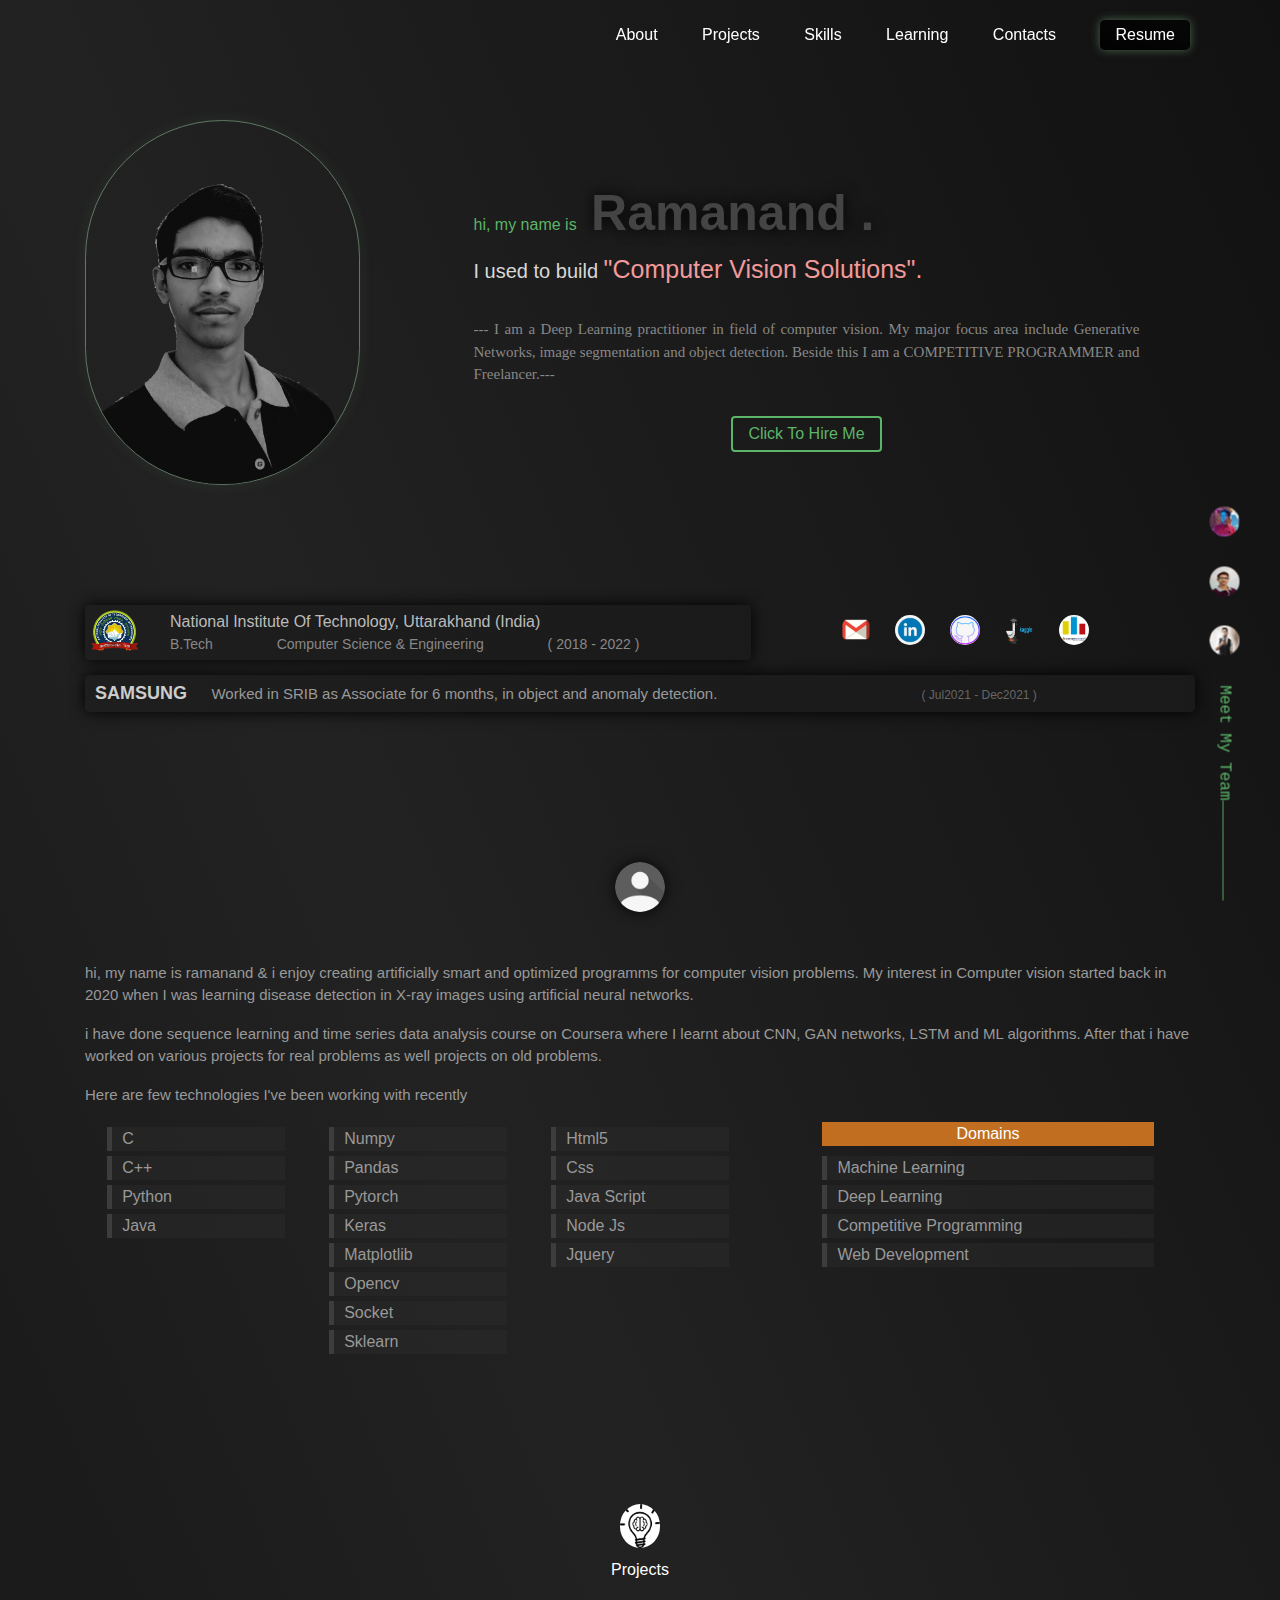
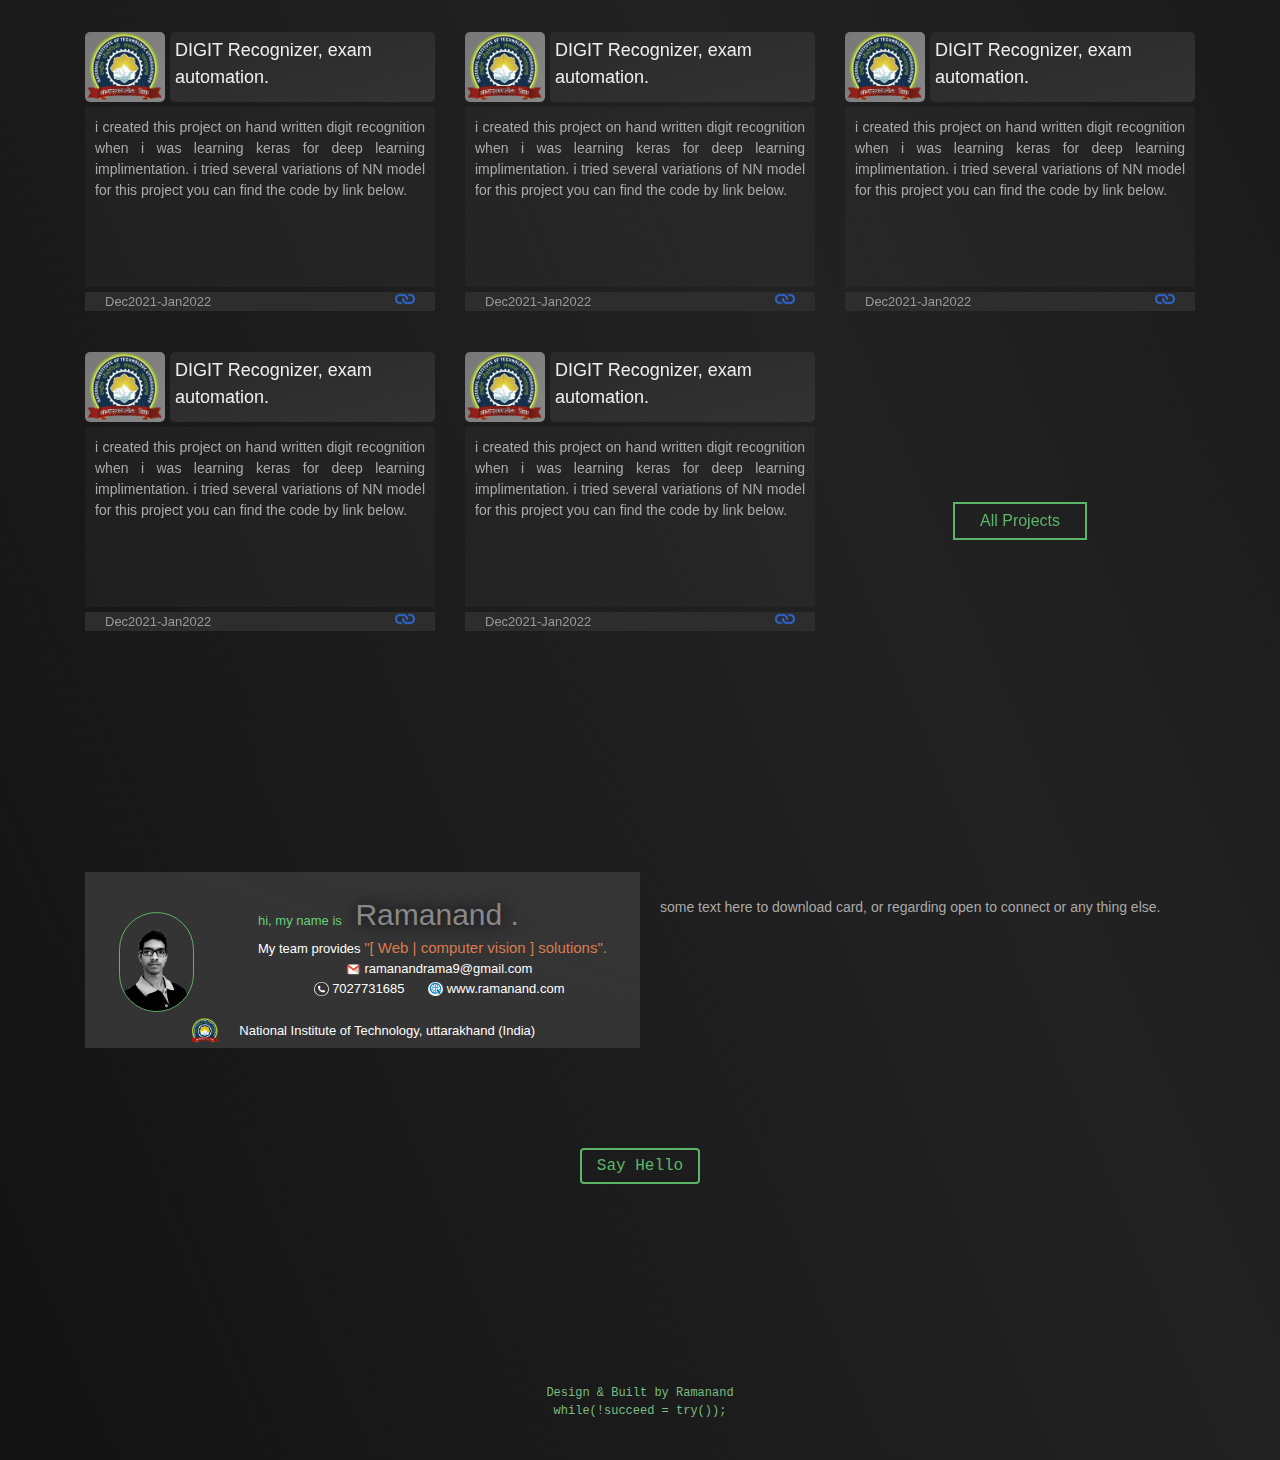
<file: index.html>
<!DOCTYPE html>
<html lang="en">
<head>
    <meta charset="UTF-8">
    <meta http-equiv="X-UA-Compatible" content="IE=edge">
    <meta name="viewport" content="width=device-width, initial-scale=1.0">
    <meta http-equiv="refresh" content="30">
    <title>Document</title>

    <link rel="stylesheet" href="css/header.css">
    <link rel="stylesheet" href="css/intro.css">
    <link rel="stylesheet" href="css/edu_exp.css">
    <link rel="stylesheet" href="css/about.css">
    <link rel="stylesheet" href="css/footer.css">
    <link rel="stylesheet" href="css/card.css">
    <link rel="stylesheet" href="css/projects.css">
    <link rel="stylesheet" href="css/team.css">
    <script src="./js/functions.js"></script>
    <!-- bootstrap -->
    <link href='https://fonts.googleapis.com/css?family=Orbitron' rel='stylesheet' type='text/css'>
    <link rel="stylesheet" href="https://maxcdn.bootstrapcdn.com/bootstrap/4.5.2/css/bootstrap.min.css">
    <script src="https://ajax.googleapis.com/ajax/libs/jquery/3.5.1/jquery.min.js"></script>
    <script src="https://cdnjs.cloudflare.com/ajax/libs/popper.js/1.16.0/umd/popper.min.js"></script>
    <script src="https://maxcdn.bootstrapcdn.com/bootstrap/4.5.2/js/bootstrap.min.js"></script>
    
    <style>
        body{
            top:0;
            left:0;
            margin:0;
            background:linear-gradient(to top right, #131313, #222222, #111111) ;
            /* min-height: 4000px; */
            color:white;
            overflow-x:hidden;
            font-family: -apple-system, BlinkMacSystemFont, 'Segoe UI', Roboto, Oxygen, Ubuntu, Cantarell, 'Open Sans', 'Helvetica Neue', sans-serif;
        }
        .hidden{
            display:none;
        }
        a{
            text-decoration: none;
            color: white
        }
        a:hover{
            color: rgb(92,180,104);
            text-decoration: none;
        }
    </style>

</head>
<body>
    
    <!-- ********** header start ************ -->
    
    <div class="header" id="header">
        <li><a href="#about">About</li>
        <li><a href="#projects">Projects</a></li>
        <li><a href="#skills">skills</a></li>
        <li><a href="#skills">learning</a></li>
        <li><a href="#contacts">Contacts</a></li>
        <li id="resume"><button><a href="./resume/ramanand.pdf" download ="ramanand.pdf">Resume</a></button></li>
    </div>

    <!-- ########### header end here ############ -->

    <!-- ########### team members  ############ -->
    <div class="team">
        <div>
            <img src="./images/akhie.jpg" alt="">
            <img src="./images/rk.jpg" alt="">
            <img src="./images/ud.jpg" alt="">
            meet my team
            
        </div>
        <hr>
    </div>
    




    <!-- *********** intro start ********** -->
    <div class="intro container" id="intro">
        <div id="body">
            <div class="image">
                <img src="./images/rama.png" alt="profile image">
            </div>
    
            <div class="intro-text">
                <div class="intro-header">
                    <p class="name">
                        <hi>hi, my name is </hi><name>ramanand .</name>
                    </p>
                    <p class="work">
                        <work>I used to build <domain>"computer vision solutions".</domain></work>
                    </p>
                    
                </div>
                <div class="intro-description">
                    --- I am a Deep Learning practitioner in field of computer vision. My major 
         focus area include Generative Networks, image segmentation and object
         detection. Beside this I am a COMPETITIVE PROGRAMMER and Freelancer.---
                </div>
                <div class="hire">
                    <button>
                        <a href="https://www.linkedin.com/in/ramanand-kumar-02029a174/" style="color:rgb(92,180,104)">
                            click to hire me
                        </a> 
                    </button>
                </div>
            </div>
        </div>
    </div>
    <!-- ########### intro end ############## -->






    <!-- *********** experience and education **************-->
    <div class="container">
        <div class="edu-exp-links">
            <div class="edu-links">
                <div class="edu">
                    <div class="image">
                        <img src="./images/nituk_logo.png" alt="">
                    </div>
                    <div class="text">
                        <div class="college">
                            national institute of technology, uttarakhand (india)
                        </div>
                        <div class="info">
                            <gradution>B.tech</gradution>
                            <dept>computer science & engineering</dept>
                            <duration> ( 2018 - 2022 ) </duration>
                        </div>
                    </div>
                </div>
                <div class="links">
                    <li class="email"><img src="./images/gmail.png" alt=""></li>
                    <li class="linkedin" > <img src="./images/linkedin2.png" alt=""></li>
                    <li class="github"><img src="./images/github.png" alt=""></li>
                    <li class="kaggle"><img src="./images/kaggle.png" alt=""></li>
                    <li class="codeforces"><img src="./images/codeforces.jpg" alt=""></li>
                </div>
            </div>
            
            <div class="exp">
                <company>samsung</company>
                <job>
                    Worked in SRIB as Associate for 6 months, in object and anomaly detection. 
                </job>
                <duration>( jul2021 - dec2021 )</duration>
            </div>
        </div>
    </div>
    <!-- ########## experience and education end here ########### -->







    <!-- ************ about start here ********** -->
    <div class="container"  id="skills">
        <div class="about" id="about">
            <center>
                <div class="me"><img src="./images/mee.png" alt=""></div>
            </center>
            <p>
                hi, my name is ramanand & i enjoy creating artificially smart and optimized
                programms for computer vision problems. My interest in Computer vision started back in 2020 when I was learning disease detection in X-ray images using artificial neural networks.
            </p>
            <p>
                i have done sequence learning and time series data analysis course on Coursera where I learnt about CNN, GAN networks, LSTM and ML algorithms. After that i have worked on various 
                projects for real problems as well projects on old problems.
            </p>
            <p>Here are few technologies I've been working with recently</p>
            <div class="table-row"  >
                <div class="programming">
                    <li>c</li>
                    <li>c++</li>
                    <li>python</li>
                    <li>java</li>
                </div>
                <div class="modules">
                    <li>numpy</li>
                    <li>pandas</li>
                    <li>pytorch</li>
                    <li>keras</li>
                    <li>matplotlib</li>
                    <li>opencv</li>
                    <li>socket</li>
                    <li>sklearn</li>
                </div>
                <div class="web">
                    <li>html5</li>
                    <li>css</li>
                    <li>java script</li>
                    <li>node js</li>
                    <li>jquery</li>
                </div>
                <div class="domains">
                    <center>
                        <div>Domains</div>
                    </center>
                    
                    <li>Machine Learning</li>
                    <li>Deep Learning</li>
                    <li>competitive programming</li>
                    <li>web development</li>
                </div>
            </div>
        </div>
    </div>
    <!-- ########## about ends here ########### -->

    








    <!-- ********* projects ************* -->
    <div class="container"  id="projects">
        <center>
            <div class="projects-intro">
                <img src="./images/project.png" alt=""><p>projects</p>
            </div>
        </center>
        <div class="projects row">
            <div class="project show col-md-4 col-sm-6 col-12">
                <div class="head">
                    <div class="image">
                        <img src="images/nituk_logo.png" alt="" width=50px height=50px>
                    </div>
                    <div class="title">
                        DIGIT Recognizer, exam automation.
                    </div>
                </div>
                <div class="description">
                    i created this project on hand written digit recognition when i was learning keras for deep learning implimentation.
                    i tried several variations of NN model for this project you can find the code by link below.
                </div>
                <div class="info">
                    <date>dec2021-jan2022</date><github><a href="https://github.com/"><img src="./images/link2.png" alt=""></a></github>
                </div>
            </div>
            <div class="project show col-md-4 col-sm-6 col-12">
                <div class="head">
                    <div class="image">
                        <img src="images/nituk_logo.png" alt="" width=50px height=50px>
                    </div>
                    <div class="title">
                        DIGIT Recognizer, exam automation.
                    </div>
                </div>
                <div class="description">
                    i created this project on hand written digit recognition when i was learning keras for deep learning implimentation.
                    i tried several variations of NN model for this project you can find the code by link below.
                </div>
                <div class="info">
                    <date>dec2021-jan2022</date><github><img src="./images/link2.png" alt=""></github>
                </div>
            </div>

            <div class="project show col-md-4 col-sm-6 col-12">
                <div class="head">
                    <div class="image">
                        <img src="images/nituk_logo.png" alt="" width=50px height=50px>
                    </div>
                    <div class="title">
                        DIGIT Recognizer, exam automation.
                    </div>
                </div>
                <div class="description">
                    i created this project on hand written digit recognition when i was learning keras for deep learning implimentation.
                    i tried several variations of NN model for this project you can find the code by link below.
                </div>
                <div class="info">
                    <date>dec2021-jan2022</date><github><img src="./images/link2.png" alt=""></github>
                </div>
            </div>

            <div class="project show col-md-4 col-sm-6 col-12">
                <div class="head">
                    <div class="image">
                        <img src="images/nituk_logo.png" alt="" width=50px height=50px>
                    </div>
                    <div class="title">
                        DIGIT Recognizer, exam automation.
                    </div>
                </div>
                <div class="description">
                    i created this project on hand written digit recognition when i was learning keras for deep learning implimentation.
                    i tried several variations of NN model for this project you can find the code by link below.
                </div>
                <div class="info">
                    <date>dec2021-jan2022</date><github><img src="./images/link2.png" alt=""></github>
                </div>
            </div>

            <div class="project show col-md-4 col-sm-6 col-12">
                <div class="head">
                    <div class="image">
                        <img src="images/nituk_logo.png" alt="" width=50px height=50px>
                    </div>
                    <div class="title">
                        DIGIT Recognizer, exam automation.
                    </div>
                </div>
                <div class="description">
                    i created this project on hand written digit recognition when i was learning keras for deep learning implimentation.
                    i tried several variations of NN model for this project you can find the code by link below.
                </div>
                <div class="info">
                    <date>dec2021-jan2022</date><github><img src="./images/link2.png" alt=""></github>
                </div>
                
            </div>

            <div class="project hidden show col-md-4 col-sm-6 col-12">
                <div class="head">
                    <div class="image">
                        <img src="images/nituk_logo.png" alt="" width=50px height=50px>
                    </div>
                    <div class="title">
                        DIGIT Recognizer, exam automation.
                    </div>
                </div>
                <div class="description">
                    i created this project on hand written digit recognition when i was learning keras for deep learning implimentation.
                    i tried several variations of NN model for this project you can find the code by link below.
                </div>
                <div class="info">
                    <date>dec2021-jan2022</date><github><img src="./images/link2.png" alt=""></github>
                </div>
                
            </div>

            <div class="project hidden show col-md-4 col-sm-6 col-12">
                <div class="head">
                    <div class="image">
                        <img src="images/nituk_logo.png" alt="" width=50px height=50px>
                    </div>
                    <div class="title">
                        DIGIT Recognizer, exam automation.
                    </div>
                </div>
                <div class="description">
                    i created this project on hand written digit recognition when i was learning keras for deep learning implimentation.
                    i tried several variations of NN model for this project you can find the code by link below.
                </div>
                <div class="info">
                    <date>dec2021-jan2022</date><github><img src="./images/link2.png" alt=""></github>
                </div>
                
            </div>

            <div class="project hidden show col-md-4 col-sm-6 col-12">
                <div class="head">
                    <div class="image">
                        <img src="images/nituk_logo.png" alt="" width=50px height=50px>
                    </div>
                    <div class="title">
                        DIGIT Recognizer, exam automation.
                    </div>
                </div>
                <div class="description">
                    i created this project on hand written digit recognition when i was learning keras for deep learning implimentation.
                    i tried several variations of NN model for this project you can find the code by link below.
                </div>
                <div class="info">
                    <date>dec2021-jan2022</date><github><img src="./images/link2.png" alt=""></github>
                </div>
                
            </div>
            
            <div class=" project button col-12 col-sm-6 col-md-4">
                <button class="all-project" onclick="show_projects()">
                    all projects
                </button>
            </div>
        </div>
    </div>

    <!-- ########## projects end here ############## -->
    
    
    
   
   
    <!-- ############# learning ############ -->
   
   
   
    
    
    
    
    
    <!-- card and suggestion form -->

    <div class="container"  id="contacts">
        <div class="card-message">
            <div class="short-card">
                <div class="card-top">
                    <div class="image">
                        <img src="images/rama.png" alt="ramanand card image">
                    </div>
                    <div class="card-text">
                        <div class="card-intro">
                            <div class="name">
                                <hi>hi, my name is </hi><name>ramanand .</name>
                            </div>
                            <div class="work">
                                <work> My team provides <domain>"[ Web | computer vision ] solutions".</domain></work>
                            </div>
                        </div>
                        <div class="contact">
                            <email><img src="./images/gmail.png" alt=""> ramanandrama9@gmail.com</email>
                            <br><mobile><img src="./images/mobile.jpeg" alt=""> 7027731685</mobile>
                            <website><img src="./images/web.jpg" alt=""> www.ramanand.com</website>
                        </div>
                    </div>
                </div>
                <div class="card-college">
                    <img class='image' src="images/nituk_logo.png" alt="logo">
                    <div>National Institute of Technology, uttarakhand (India)</div>
                </div>
            </div>
            <div class="about-card">
                some text here to download card, or regarding open to connect or any thing else.
            </div>
        </div>
    </div>
    
    
    
    
    <div class="container footer">
        <button class="say-hello" onclick='send_mail(); return false'>
            say hello
        </button>
        <div class="end-of-portfolio">
            Design  &  Built  by  Ramanand<br />
            while(!succeed = try());
        </div>
    </div>
    
    <!-- footer -->


</body>
</html>
</file>
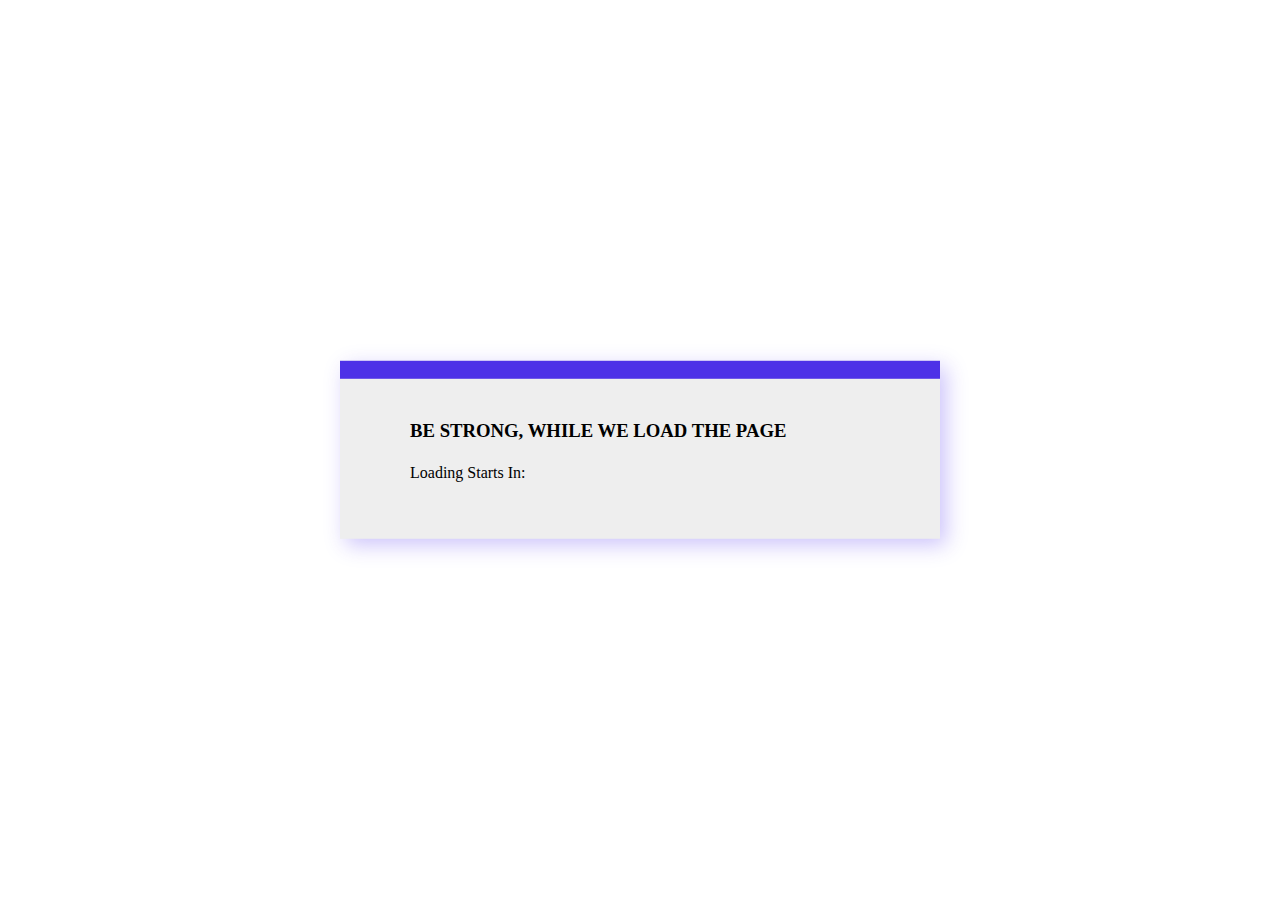
<file: old files/first_screen.html>
<!DOCTYPE html>
<html lang="en">
<head>
    <meta charset="UTF-8">
    <meta http-equiv="X-UA-Compatible" content="IE=edge">
    <meta name="viewport" content="width=device-width, initial-scale=1.0">
    <!-- <meta http-equiv="refresh" content='6'> -->
    <title>Document</title>
    <style>
        body{
            margin:0;
        }
        div.main{
            width:70%;
            max-width: 600px;
            position: absolute;
            top:50%;
            left:50%;
            transform:translate(-50%,-50%);
            background-color:#eee;
            padding:0;
            box-shadow: 6px 6px 20px rgba(68, 37, 241, 0.274);
        }
        .message{
            padding:40px 70px;
        }
        h3{
            text-transform: uppercase;
        }
        p{
            text-transform: capitalize;
        }
        .style-header{
            background-color: rgb(77, 49, 231);
            height:10%;
            width:100%;
            position: absolute;
        }
        time{
            font-size: 20px;
            color:rgb(31, 104, 187)
        }
    </style>
</head>
<body>
    <div class='main'>
        <div class="style-header"></div>
        <div class="message">
            <h3>be strong, while we load the page</h3>
            <p class="countdown">loading starts in: <time class='countdown-time' id='time'></time></p>
        </div>
    </div>
    <script>
        var time=5;
        let counter=setInterval(()=>{
            document.getElementById('time').innerHTML=time+'s';
            time-=1;
            if(time<0) {
                clearInterval(counter);
                window.location="./threat.html";
            }
        },1000)
    </script>
</body>
</html>
</file>
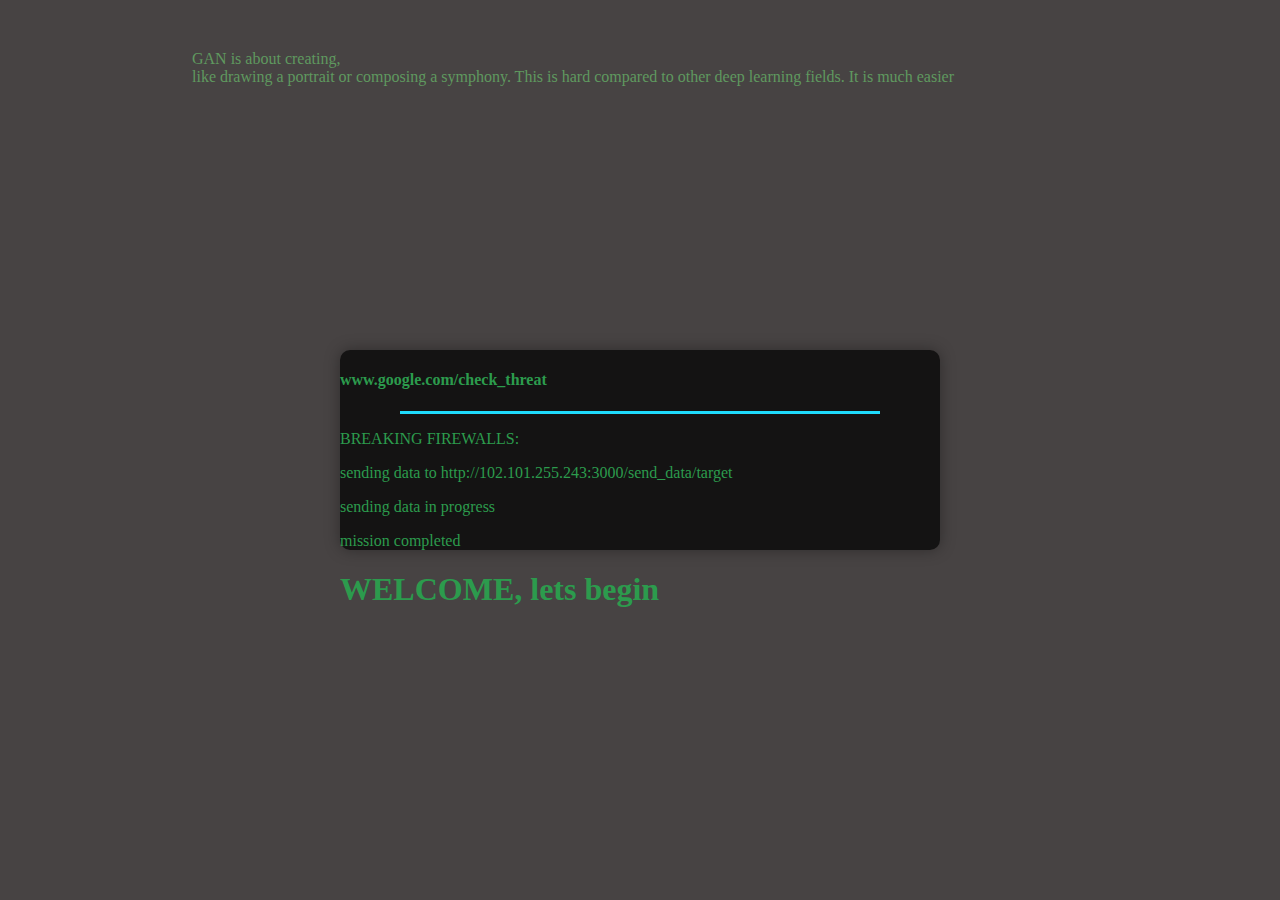
<file: old files/threat.html>
<!DOCTYPE html>
<html lang="en">
<head>
    <meta charset="UTF-8">
    <meta http-equiv="X-UA-Compatible" content="IE=edge">
    <meta http-equiv="refresh" content="30">
    <meta name="viewport" content="width=device-width, initial-scale=1.0">
    <title>Document</title>
    <style>
        body{
            margin:0;
        }
        .main{
            margin:0;
            height:100%;
            width:100%;
            position: absolute;
            background-color: rgb(71, 67, 67);
            padding:50px 15%;
            box-sizing: border-box;
            color:rgb(95, 153, 95);
        }
        .pop-up{
            width:70%;
            height:200px;
            max-width: 600px;
            position: absolute;
            top:50%;
            left:50%;
            transform:translate(-50%,-50%);
            background-color:rgba(0, 0, 0, 0.719);
            padding:0;
            box-shadow: 0 0 15px rgba(0, 0, 0, 0.342);
            z-axis:1;
            border-radius: 10px;
            outline-offset: 10px;
            color:rgb(44, 155, 77);
        }
        
        .progress-div{
            margin:0 10%;
            left:0;
            height:3px;
            background-color:rgb(31, 219, 252);
            animation-name:hr_length;
            animation-duration:2s;
            animation-timing-function: linear;
        }
        @keyframes hr_length{
            from {width:0px;}
            to {width:80%}
        }
        
    </style>
</head>
<body>
    <div class="main" id='main'>

    </div>
    <div class="pop-up" id="pop-up">
        <h4>www.google.com/check_threat</h4>
        <div class="progress-div"></div>
        <div class="firewall">
            <div class="text">
                <p>BREAKING FIREWALLS: </p>
                <firewall></firewall>
            </div>
            <div class="circle"></div>
        </div>
        <p>sending data to http://102.101.255.243:3000/send_data/target</p>
        <div class="data">
            <div class="text-data">
                <p>sending data in progress</p>
            </div>
            <div class="data-transfer-counter"></div>
        </div>
        <div class="mission">mission completed</div>
        <h1>WELCOME, lets begin</h1>
    </div>
    <script>
        var mainCode="GAN is about creating, &nbsp; <br> like drawing a portrait or composing a symphony.\
        This is hard compared to other deep learning fields. It is much easier to identify a Monet painting than painting one <br> \
        This is hard compared <br> to other deep learning fields. It is much easier to identify a Monet <br> painting than painting one <br> successfull <br>\
        GAN is about creating, &nbsp; <br> like drawing a portrait or composing a symphony.\
        This is hard compared to other deep learning fields. It is much easier to identify a Monet painting than painting one <br> \
        This is hard compared <br> to other deep learning fields. It is much easier to identify a Monet <br> painting than painting one <br> successfull <br> \
        GAN is about creating, &nbsp; <br> like drawing a portrait or composing a symphony.\
        This is hard compared to other deep learning fields. It is much easier to identify a Monet painting than painting one <br> \
        This is hard compared <br> to other deep learning fields. It is much easier to identify a Monet <br> painting than painting one <br> successfull"
        mainCode=mainCode.split(' ');
        counter=0;
        console.log(mainCode);
        var writeCode=setInterval(()=>{
            document.getElementById('main').innerHTML=mainCode.slice(0,counter).join(' ');
            counter+=1;
            if(counter==mainCode.length) clearInterval(writeCode);
        },20);
    </script>
</body>
</html>
</file>
<file: css/header.css>
#header{
    top:0px;
    margin:0;
    text-align: right;
    padding:20px;
    top:0;
    position:sticky;
    background:none;
}
#header > li{
    display: inline;
    margin:20px;  /* change with media query */
    font-size:medium;
    color:white;
    text-transform: capitalize;
    font-weight:100;
    font-family: -apple-system, BlinkMacSystemFont, 'Segoe UI', Roboto, Oxygen, Ubuntu, Cantarell, 'Open Sans', 'Helvetica Neue', sans-serif;
}

#header >  li > button{
    background: linear-gradient(to top right, rgba(0,0,0,.9),rgba(0,0,0,.6));
    border:none;
    height: 30px;
    padding-left:15px;
    padding-right:15px;
    color:whitesmoke;
    box-shadow: 0 0 10px rgba(112,161,119,.6);
    border-radius: 5px;
    margin-right:50px;
}

#header > li:hover{
    transition-duration: .5s;
    border-radius: 5px;
    color: rgb(92, 180, 104);
}

#header > li > button:hover{
    transform:translate(1px,-2px);
    transition-duration: .25s;
    background-color: #aaaaaa;
}
</file>
<file: css/intro.css>
#intro{
    /* border:solid red 1px; */
    top: 100px;
    margin-top:50px;
}

#intro>#body{
    display:flex;
} 

#intro > #body > .image{
    width:30%;
}

#intro img{
    width: 275px;
    height:auto;
    border-radius:200px;
    border: solid rgb(139, 179, 145) 1px;
    box-shadow: 0 0 15px rgba(112,161,119, .2);
    opacity: .6;
}

#intro > #body > .intro-text{
    flex-grow:1;
    color:rgb(216, 216, 216);
    width: 60%;
    padding:5% 5% 0 5%;
}

#intro > #body > .intro-text > .intro-header > .name{
    color:rgb(92, 180, 104);
    /* border:solid blue 1px; */
    margin:0;
}

#intro > #body > .intro-text > .intro-header > .name > name{
    color:#444444;
    font-weight:600;
    text-transform: capitalize;
    font-size: 50px;
    margin-left:10px;
    text-shadow: 0 0 15px rgb(0,0,0);
}


#intro > #body .work{
    font-size: 20px;
    font-weight:lighter;
    margin:0;
    font-weight: 400;
}

#intro > #body domain{
    color:#f29a9a;
    font-size:25px;
    font-weight:normal;
    text-transform: capitalize;
}

#intro > #body .intro-description{
    font-size:15px;
    margin: 30px 0;
    font-weight:100;
    text-align:justify;
    font-family:serif;
    color: #888888;
}


#intro > #body .hire{
    /* border: solid green 1px; */
    text-align:center;
}


#intro > #body  .hire > button{
    background: none;
    border: 2px solid rgb(92, 180, 104);
    color:rgb(92, 180, 104);
    font-weight: 400;
    text-transform: capitalize;
    padding: 4px 15px;
    border-radius: 4px;
    /* margin-top:20px; */
}

#intro > #body .hire > button:hover{
    background: rgba(112,161,119, .1);
    transition-duration: .3s;
    
}
</file>
<file: css/edu_exp.css>
.edu-exp-links{
    color:white;
    /* border:solid red 1px; */
    margin-top:120px;
}

.edu-exp-links .edu-links{
    display:flex;
}

.edu-exp-links  .edu{
    padding:5px;
    width:60%;
    background:linear-gradient(to right,#1e1e1e,#1a1a1a);
    /* border:solid blue 1px; */
    display:flex;
    text-transform: capitalize;
    border-radius: 5px;
    box-shadow: 0 0 15px #000000;
}

.edu-exp-links .edu  .image{
    display:inline;
    width:50px;
    /* border:solid green 1px; */
}
.edu-exp-links .edu .text{
    flex-grow: 1;
    /* border:solid yellow 1px; */
}

.edu-exp-links .edu .text .college{
    padding-left:30px;
    font-weight:500;
    color:#bbbbbb;
}

.edu-exp-links .edu .text .info{
    width:100%;
    padding-left: 30px;
    font-size: 14px;
    text-transform:capitalize;
    color:#888888;
    text-align: justify;
}

/* .edu-exp-links .edu .text .info graduation{
    margin: 0 15px 0 100px;
} */

.edu-exp-links .edu .text .info dept{
    margin: 0 60px 0 60px;
}

/* .edu-exp-links .edu .text .info duration{
    margin: 0 10px 0 15px;
} */

.edu-exp-links .edu img{
    width:50px;
    height:auto;
    
}

.edu-exp-links .links{
    text-align: left;
    flex-grow:1;
    transform:translateY(10px);
    margin-left:80px;
}

.edu-exp-links .links li{
    display:inline;
}

.edu-exp-links .links img{
    width:30px;
    height:30px;
    border-radius: 50%;
    margin: auto 10px;
}


.edu-exp-links .exp{
    margin-top:15px;
    padding:5px;
    width:100%;
    background:linear-gradient(to right,#1e1e1e,#1a1a1a);
    border-radius: 5px;
    box-shadow: 0 0 15px #000000;
}

.edu-exp-links .exp company{
    text-transform: uppercase;
    font-size: 18px;
    font-weight:bolder;
    margin-left:5px;
    margin-right: 20px; 
    color: #cccccc;
}

.edu-exp-links .exp job{
    font-size: 15px;
    color: #999999;
    margin-right: 200px;
}

.edu-exp-links .exp duration{
    font-size: 12px;
    color: #666666;
    text-transform:capitalize;
    font-weight: 500;
}
</file>
<file: css/about.css>
.about{
    margin-top: 100px;
    margin-bottom: 150px;
    /* border:solid red 1px;  */
}

.about p{
    font-size:15px;
    font-weight:400;
    justify-content: center;
    font-family:-apple-system, BlinkMacSystemFont, 'Segoe UI', Roboto, Oxygen, Ubuntu, Cantarell, 'Open Sans', 'Helvetica Neue', sans-serif;
    color: #999999;
}

.about .me img{
    border-radius:50%;
    width: 50px;
    height: 50px;
    box-shadow: 0 0 15px rgba(0,0,0,.8);
    margin: 50px;
}

.about .table-row{
    text-align: left;
    display:flex;
    list-style-type: none;
}

.about .table-row li{
    border-left: solid rgb(61, 61, 61) 5px;
    background-color: rgba(48, 48, 48, 0.384);
    margin-top: 5px;
    padding-left: 10px;
    width: 80%;
    margin-left: 10%;
}

/* .about .table-row li::before{
    content: "\00BB";
} */

.about .table-row .programming{
    width: 20%;
    /* border:solid yellow 1px; */
    color: #999999;
    text-transform: capitalize;
    /* padding-left: 10%x; */
}

.about .table-row .modules{
    width: 20%;
    /* border:solid blue 1px; */
    color:#999999;
    text-transform: capitalize;
    /* padding-left: 30px; */
}

.about .table-row .web{
    width:20%;
    /* border:solid yellow 1px; */
    color:#999999;
    text-transform: capitalize;
    /* padding-left: 30px; */
}

.about .table-row .domains{
    flex-grow: 1;
    /* border:solid blue 1px; */
    color: #999999;
    text-transform: capitalize;
    padding-left: 30px;
}

.about .table-row .domains div{
    width: 80%;
    margin-bottom: 10px;
    background-color: rgb(194, 110, 32);
    color: white;
}
</file>
<file: css/footer.css>
.footer{
    font-family:monospace;
    text-align:center;
}

.say-hello{
    background: none;
    border: 2px solid rgb(92, 180, 104);
    color:rgb(93, 184, 105);
    font-weight: 400;
    text-transform: capitalize;
    padding: 4px 15px;
    border-radius: 4px;
    margin: 100px auto 200px auto;
    
}

.say-hello:hover{
    background: rgba(133, 185, 141, 0.3);
    transition-duration: .3s;
}

.footer .end-of-portfolio{
    font-weight: 100;
    color: rgb(121, 189, 130);
    font-size: 12px;
    margin-bottom: 40px;
}
</file>
<file: css/card.css>
.card-message{
    display:flex;
    /* border: solid yellow 1px; */
}

.short-card{
    width: 50%;
    /* border: solid blue 1px; */
    background: linear-gradient(to top right, #333333,#353535);
    padding: 20px 20px 5px 20px;
}
.about-card{
    flex-grow:1;
    border: solid green 1ps;;
}


.short-card .card-top{
    width: 100%;
    display: flex;
}

.short-card .card-top .image{
    width: 20%;
    text-align:center;
    transform: translateY(20px);
}
.short-card .card-top .image img{
    width: auto;
    height: 100px;
    border:solid rgb(92,180,104) 1px;
    border-radius: 50px;
}

.short-card .card-top .card-text{
    flex-grow: 1;
    margin-left: 50px;
}

.short-card .card-top .name hi{
    font-size: 13px;
    color: rgb(105, 206, 118);
}

.short-card .card-top .name name{
    font-size: 30px;
    text-transform:capitalize;
    margin-left: 10px;
    color: #888888;
    text-shadow: 0 0 15px rgb(0,0,0);
}

.short-card .card-top .work{
    font-size: 13px;
}

.short-card .card-top domain{
    font-size: 15px;
    color:rgb(219, 123, 78);
    font-weight: 400;
}

.short-card .card-top .contact{
    font-size: 13px;
    text-align:center;
}
.short-card .card-top .contact img{
    width: 15px;
    height: auto;
    border-radius: 50%;
}

.short-card .card-top .contact website{
    margin-left: 20px;
}

.short-card .card-college {
    text-align:center;
    margin-top: 20px;
}

.short-card .card-college img{
    width: 30px;
    height: auto;
}


.short-card .card-college div{
    display:inline;
    transform: translateY(5px);
    margin-left: 15px;
    font-size: 13px;
}

.about-card{
    flex-grow: 1;
    padding: 25px 20px 10px 20px;
    font-size: 14px;
    color: #aaaaaa;
    text-align:justify

}
</file>
<file: css/projects.css>
.projects{
    margin-bottom: 200px;
}

.projects-intro{
    margin-top:80px;
    margin-bottom: 50px;
    text-transform: capitalize;
}

.projects-intro  img{
    width: 40px;
    height: auto;
    border-radius: 50%;
    margin-bottom: 10px;
}

.project{
    height: 300px;
    margin-bottom: 20px;
    /* border:solid red 1px; */

}

.project .head{
    display: flex;
    margin-bottom: 5px;
}

.projects .head .image{
    width:80px;
    height: 70px;
    border-radius: 5px;
    background: linear-gradient(to bottom right, #777777, #888888);
}

.projects .head img{
    width: 80px;
    height: 70px;
    border-radius: 5px;
    filter:grayscale(30%);
}

.projects .head .title{
    flex-grow: 1;
    height: 70px;
    font-size: 18px;
    margin-left:5px;
    background:linear-gradient(to bottom right, #292929, #333333);
    border-radius: 5px;
    padding: 5px;
    color: #eeeeee;
}

.project .description{
    text-align:justify;
    padding: 10px;
    height: 180px;
    font-size: 14px;
    background-color:rgba(100,100,100,.1);
    color: #aaaaaa;
}

.project .info{
    margin: 5px 0;
    background-color: #2d2d2d;
    /* border-radius: 5px; */
    padding-left: 20px;
    color: #999999;
    text-transform: capitalize;
    font-size:13px;
}

.project .info github{
    float: right;
    margin-right: 20px;
}

.project .info img{
    height: 20px;
    width: 20px;
    transform: translateY(-3px);
    
}

.button{
    text-align: center;
    box-sizing: border-box;
}

.button button{
    padding: 5px 25px 5px 25px;
    text-transform: capitalize;
    color: rgb(92, 180, 104);
    transform: translateY(150px);
    border: solid rgb(92, 180, 104) 2px;
    background:none;
}


.button button:hover{
    background:rgba(92,180,104,.1)
}
</file>
<file: css/team.css>
.team{
    right:-140px;
    bottom:180px;
    z-index: 1;
    transform: rotate(90deg);
    /* border: solid blue 1px; */
    display: flex;
    position: fixed;
    font-family: monospace;
    font-weight: 100;
    text-transform: capitalize;
    color: rgb(92,180,104);
}


.team img{
    width: 30px;
    height: 30px;
    transform:rotate(-90deg);
    margin-right:20px;
    border-radius: 50%;
    /* border:solid red 1px; */
}

hr{
    width: 100px;
    background-color:rgb(92,180,104);
    display:inline;
    /* transform: translateY(-3px); */
}
</file>
